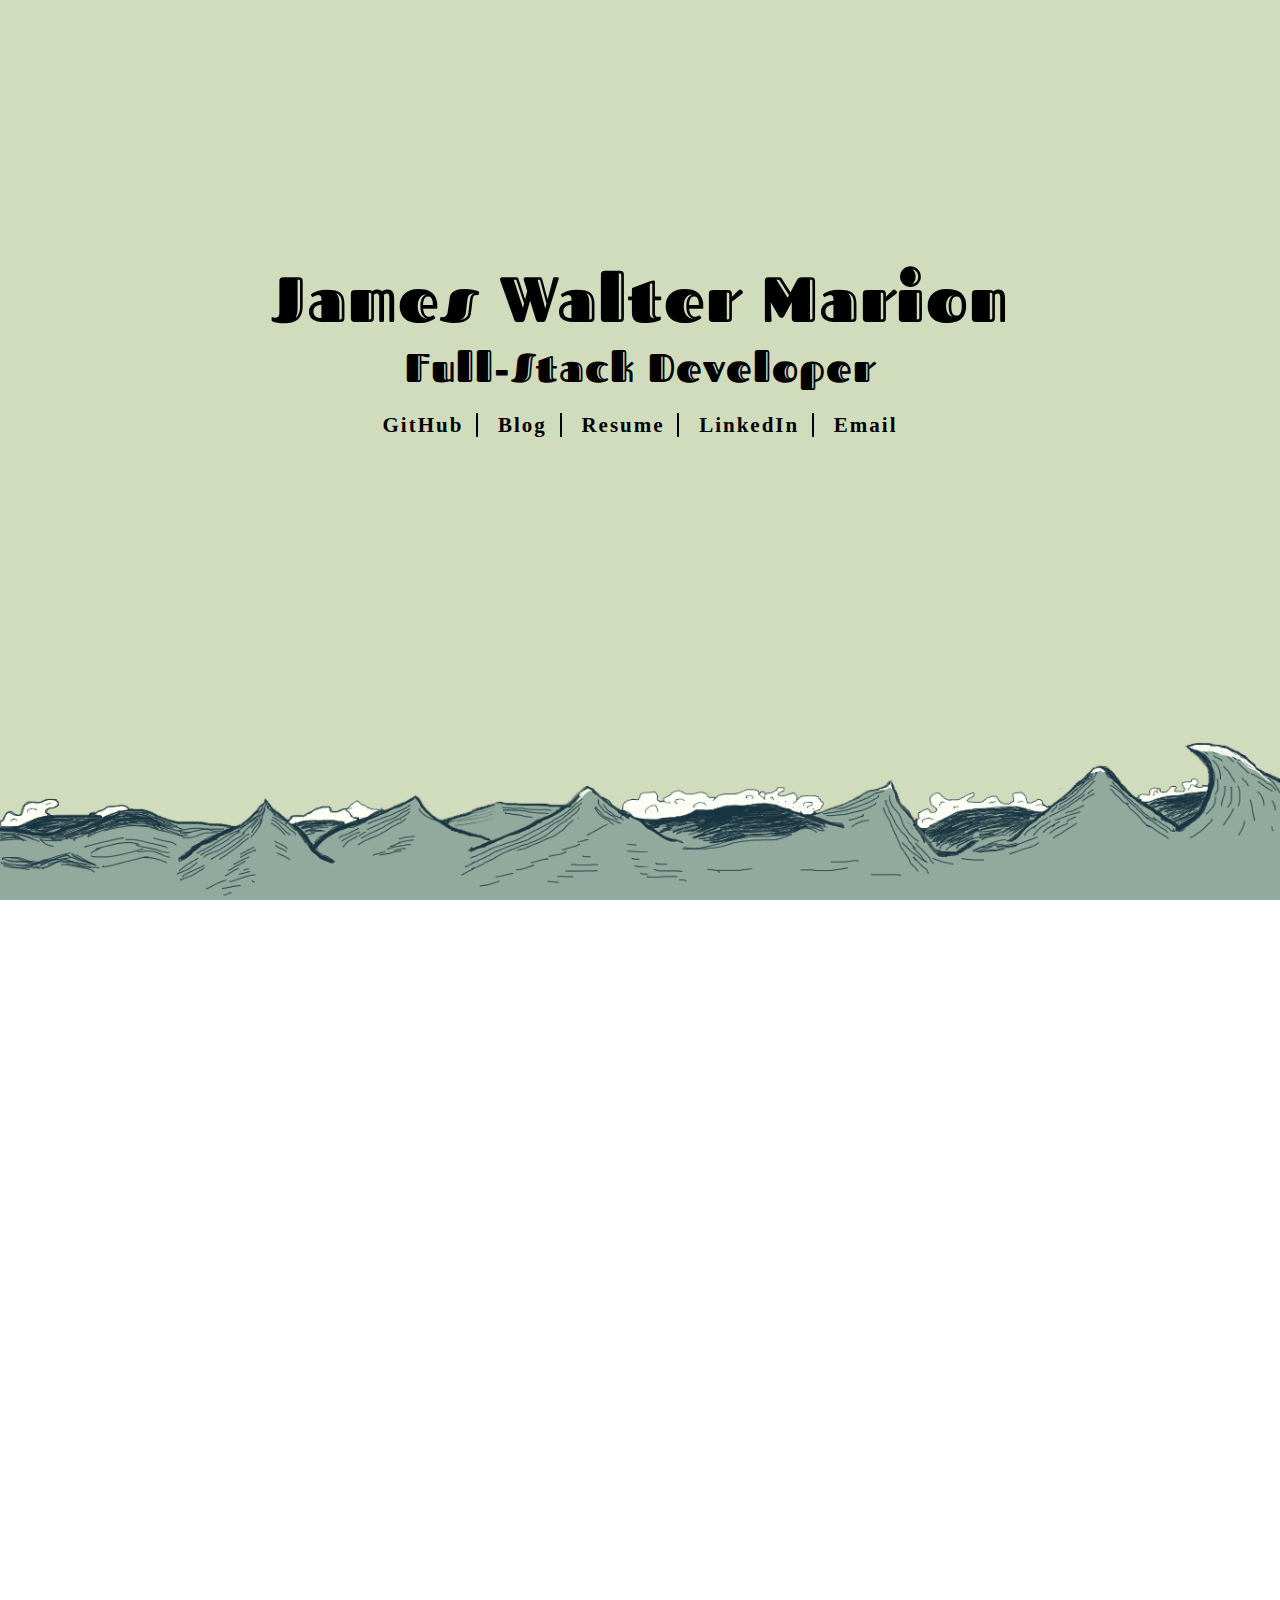
<file: index.html>
<!DOCTYPE html>
<html>

<head>
    <meta name="viewport" content="width=device-width, initial-scale=1">
    <title>James Marion</title>
    <link rel="stylesheet" href="./style.css">
    <link rel="stylesheet" type="text/css" href="./jquery.fullPage.css" />
    <link href="https://fonts.googleapis.com/css?family=Diplomata+SC|Ewert|Fascinate+Inline|Dosis" rel="stylesheet">
    <script src="./jquery.js" charset="utf-8"></script>
    <script src="./jquery.fullPage.js" charset="utf-8"></script>
    <script src="./in-view.min.js" charset="utf-8"></script>
    <script src="./main.js"></script>
    <link rel="shortcut icon" href="favicon.ico" type="image/x-icon" />
    <!--test-->
    <!--test again-->
</head>

<body>
    <div id="fullpage">
        <div class="section firstPage">
            <h1>James Walter Marion</h1>
            <h2>Full-Stack Developer</h2>
            <h3>
                <span id="gitHub"><a href="https://github.com/jwmarion" target="_blank">GitHub</a></span>
                <span><a href="https://medium.com/@jwmarion" target="_blank">Blog</a></span>
                <span id="resume"><a href="./media/Resume2.pdf" target="_blank">Resume</a></span>
                <span id="LinkedIn"><a href="https://www.linkedin.com/in/james-marion-88a72855/" target="_blank">LinkedIn</a></span>
                <span id="email"><a href="mailto:jwmarion@gmail.com">Email</a></span>
            </h3>
            <img class="waves" src="./media/waves.png" alt="">
        </div>
        <div class=" secondPage section">
            <div class="pSlides">
            </div>
            <div class="slide">
                <div class="projects">
                    <h1>Projects</h1>
                    <img class="project" src="./media/squid_bj_shadow.png">
                    <img class="project" src="./media/narwhal_lo.png">
                    <img class="project" src="./media/metroid.png">
                </div>
            </div>
            <!-- slides -->
            <!-- project 1 -->
            <div class="slide">
                <div class="projectPage">
                    <h1>Super Fighting Blackjack</h1>
                    <div class="pLeftBlock">
                        <img src="./media/swatchposter.png" alt="">
                    </div>
                    <div class="pRightBlock">
                        <img class="descSign" src="./media/swatchSign.png" alt="">
                        <a href="http://justswatch.me" target="_blank"><img class="demoSign" src="./media/demosign.png" alt=""></a>
                        <a href="https://github.com/jwmarion/justSwatchMe" target="_blank"><img class="gSign" src="./media/gitsign.png" alt=""></a>
                        <img class="bSign" src="./media/projectsign.png" alt="">
                    </div>
                </div>
            </div>

            <div class="slide">
                <div class="projectPage">
                    <h1>Lights out</h1>
                    <div class="pLeftBlock">
                        <img src="./media/lightsoutposter.png" alt="">
                    </div>
                    <div class="pRightBlock">
                        <img class="descSign" src="./media/lightsoutsign.png" alt="">
                        <a href="http://lightsout.jamesmarion.net" target="_blank"><img class="demoSign" src="./media/demosign.png" alt=""></a>
                        <a href="https://github.com/jwmarion/bugout_js" target="_blank"><img class="gSign" src="./media/gitsign.png" alt=""></a>
                        <img class="bSign" src="./media/projectsign.png" alt="">
                    </div>
                </div>
            </div>

            <div class="slide">
                <div class="projectPage">
                    <h1>HuddleUp</h1>
                    <div class="pLeftBlock">
                        <img src="./media/huddleupposter.png" alt="">
                    </div>
                    <div class="pRightBlock">
                        <img class="descSign" src="./media/huddleupsign.png" alt="">
                        <a href="http://letshuddleup.net" target="_blank"><img class="demoSign" src="./media/demosign.png" alt=""></a>
                        <a href="https://github.com/juliemdyer/Huddle-Up" target="_blank"><img class="gSign" src="./media/gitsign.png" alt=""></a>
                        <img class="bSign" src="./media/projectsign.png" alt="">
                    </div>
                </div>
            </div>

        </div>
        <!-- </div>
  <img class="bubbleWave" src="./media/bubblea.png" alt="">
          </div> -->

        <div class="section thirdPage">
            <h1>Technology</h1>
            <div class="learned">
                <h2>What I know</h2>
                <div class="bubbles">
                    <img src="./media/htmlbubble.png" title="HTML">
                    <img src="./media/cssbubble.png" title="CSS">
                    <img src="./media/pythonbubble.png" title="Python">
                    <img src="./media/nodebubble.png" title="Node.Js">

                    <img src="./media/expressbubble.png" title="Express">
                    <img src="./media/jqbubble.png" title="jQuery">
                    <img src="./media/jsbubble.png" title="Javascript">
                    <img src="./media/javabubble.png" title="Java">
                    <img src="./media/sqlbubble.png" title="Sql (Postgre / MySql)">
                    <img src="./media/socketbubble.png" title="Socket.io">
                    <img src="./media/reactbubble.png" title="React">
                    <img src="./media/reduxbubble.png" title="Redux">
                </div>
            </div>
            <div class="learning">
                <h2>What I'm learning</h2>
                <div class="bubbles">
                    <img src="./media/apbubble.png" title="Affinity Photo">
                    <img src="./media/psbubble.png" title="Photoshop">
                    <img src="./media/adbubble.png" title="Affinty Designer">

                </div>
            </div>
        </div>

        <div class="section fourthPage">
            <div class="aboutMe">
                <div class="about">
                    <h2>About Me:</h2>
                    <p>I am a guy who loves to program, ride my bike, read sci-fi, and collect records. In addition, I have discovered a new hobby: Digital Art (all art in this portfolio is my own!). I have a cat named Petra who made sure this page took way longer to create than necessary.</p>
                </div>
                <div class="contact">
                    <h2>Contact Me:</h2>
                    <h3>James Walter Marion III</h3>
                    <div class="contactIcons">
                        <a href="mailto:jwmarion@gmail.com"><img id="emailIcon" class="contactIcon" src="./media/emailIcon.png" alt="Email"></a>
                        <a href="https://www.linkedin.com/in/james-marion-88a72855/" target="_blank"><img class="contactIcon" src="./media/linkedinlogo.png" alt="Linked in"></a>
                        <a href="https://github.com/jwmarion" target="_blank"><img class="contactIcon" src="./media/gitlogo.png" alt="Github"></a>
                        <a href="https://medium.com/@jwmarion" target="_blank"><img class="contactIcon" src="./media/mediumicon.png" alt="Blog"></a>
                    </div>
                </div>
            </div>
            <img id="sand" src="./media/bluesand.png" alt="">
        </div>
    </div>
</body>

</html>
</file>
<file: style.css>
@keyframes scaleUp {
  0%{
    transform: scale(1);
  }
  100%{
    transform: scale(1.075);
  }
}

@keyframes wobble {
  0%{
    transform: translate(0, 0);
  }
  25%{
    transform: translate(10px, 5px);
  }
  50%{
    transform: translate(0px,10px);
  }
  75%{
    transform: translate(10px,5px);
  }
  100%{
    transform: translate(0,10px);
  }

}

@keyframes wobble2 {
  0%{
    transform: translate(0px, 10px);
  }
  25%{
    transform: translate(10px, 5px);
  }
  50%{
    transform: translate(0px,0px);
  }
  75%{
    transform: translate(10px,5px);
  }
  100%{
    transform: translate(0,10px);
  }

}
* {
  margin: 0 0 0 0;
  padding: 0 0 0 0;
}
.bubbleWave{
  position: absolute;
  bottom: 0;
  left: 0;
  width: 50px;
}
.body{
  font-family: 'Diplomata SC', cursive;
}
.firstPage{
  height: 100vh;
  text-align: center;
  background-color: #D1DCBC;
}
h1{
  font-size: 3em;
  letter-spacing: 1px;
    font-family: 'Fascinate Inline', cursive;
}
h2{
  font-size: 2em;
  letter-spacing: 1px;
    font-family: 'Fascinate Inline', cursive;
}
.firstPage h1{
  padding-top: 10vw;
  font-size: 4em;
}
.firstPage h2{
  font-size: 2.5em;
  margin-bottom: 1vw;
  letter-spacing: 1px;
}
.firstPage h3{
  font-size: 1.75em;
  margin-bottom: 26vw;
}
.firstPage span{
  padding: 0 1vw;
  letter-spacing: 2px;
  border-right: 2px solid black;
  font-size: .75em;
}
.firstPage a{
  text-decoration: none;
  color: black
}
#email{
  border-right: none;
}
.waves{
  position: fixed;
  bottom: 0;
  left: 0;
  width: 100%;
}


.secondPage{
  height: 100vh;
  background-color: #90AA9D;
}

.projectPage {
  margin-bottom: 2vw;
  text-align: center;
  font-family: 'Fascinate Inline', cursive;
}

.pLeftBlock{
  position: relative;
  float: left;
  width: 30vw;
  height: 32vw;
  margin-left: 17vw;
}
/*
.pLeftBlock img:first-child{
  height: 32vw;
}*/
.pLeftBlock img{
  height: 32vw;
  top: 3vw;
  left: 3vw;
}

.pRightBlock{
  float: left;
  width: 40vw;
  height: 32vw;
  margin-left: 3vw;
  margin-top: 2vw;
}

.descSign{
  width: 40vw;
  height: 15vw;
}

.demoSign{
  width: 28vw;
  margin-top: 5px;
}
.demoSign:hover{
  animation: scaleUp .2s;
  animation-fill-mode: forwards;
}

.gSign{
  width: 10vw;
  margin-top: 5px;
  float: right;
  cursor:pointer;

}
.gSign:hover{
  animation: scaleUp .2s;
  animation-fill-mode: forwards;
}

.bSign{
  width: 28vw;
  height: 7vw;
  margin-top: 5px;
  cursor:pointer;
}
.bSign:hover{
  animation: scaleUp .2s;
  animation-fill-mode: forwards;
}
.projects{
  text-align: center;
  font-family: 'Fascinate Inline',cursive;
}

.projects img{
  float: left;
  margin:0;
  animation: wobble 10s infinite;
  animation-direction: alternate;
  cursor:pointer;
}
.projects img:nth-of-type(1){
  margin-left: 5vw;
  width: 25vw;
  animation-delay: 0s;
  animation-direction: alternate;

}
.projects img:nth-of-type(2){
  width: 30vw;
  margin-top: 6vw;
  margin-left: 6vw;
  animation: wobble2 10s infinite;
  animation-delay: 0s;
  animation-direction: alternate;
}
.projects img:nth-of-type(3){
  width: 23vw;
  margin-top: 10vw;
  margin-left: 10vw;
  animation-delay: .5s;
}
.projects img:hover{
  animation: scaleUp .2s;
  animation-fill-mode: forwards;

}

.thirdPage{
  height: 50vw;
  letter-spacing: 1px;
  background: linear-gradient(#90AA9D,#3D6070);
  background-color: #3D6070;
    text-align: center;
  }
.thirdPage h1{
  margin-bottom: 12vw;
}

.learned{
  float: left;
  clear: both;
  margin-left: 17vw;
  text-align: center;
  color: black;
  font-family: 'Fascinate Inline', cursive;
}
.learning{
  float: left;
  margin-left: 14vw;
  text-align: center;
  color: black;
  font-family: 'Fascinate Inline', cursive;
}

.bubbles img{
  float: left;
  width: 8vw;
  margin: 0vw;
}
.bubbles img:nth-of-type(3n +4){
  clear: both;
}
/*.bubbles img:nth-of-type(6){
  clear: both;
}*/
.bubbles img:hover{
  animation: scaleUp .2s;
  animation-fill-mode: forwards;

}
.fourthPage{
  background: linear-gradient(#3D6070,#183442);
}

.about{
  float: left;
  width: 35%;
  margin-left: 15%;
  color: #D1DCBC;
  font-family: 'Dosis', cursive;
}
.contact{
  float: left;
  width: 35%;
  margin-left: 15%;
  color: #D1DCBC;
  font-family: 'Dosis', cursive;
}
.contactIcons img{
  float:left;
  width: 60px;
  margin-right: 1vw;
}
.contactIcons img:hover{
  animation: scaleUp .2s;
  animation-fill-mode: forwards;
}
.contact h3{
  font-size: 2em;
}

#sand{
  position: absolute;
  bottom: 0;
  left: 0;
  width: 100%;
}

@media only screen and (max-width: 767px){
.firstPage h1{
  font-size: 3em;
}
.firstPage h2{
  font-size: 1.5em;
}
h1{
  font-size: 2em;

}
h2{
  font-size: 1.5em;

}
.contact h3{
  font-size: 1.5em;

}
#resume{
  border-right: none;
}
.waves{
  width: 250vw;
}
.slide{
  margin-top:-15vw;
}

.pRightBlock{
  clear: left;
}
.projects img:nth-of-type(3){
  width: 23vw;
  margin-top: 3vw;
  margin-left: 10vw;
  animation-delay: .5s;
}
.learning{
  float: none;
  width: 100%;
  margin: auto;
  margin-top: 50vw;
}
.learned{
  display: block;
  float: none;
  width: 100%;
  margin: auto;
}
.bubbles{
  display: block;
  width: 80%;
  margin: auto;

}

.project{
  clear: left;
  /*width: 50vw;*/
}

.projects img:nth-of-type(1){
    margin-left: 32vw;
    width: 40vw;
}

.projects img:nth-of-type(2){
    margin-left: 28vw;
    width: 45vw;
}

.projects img:nth-of-type(3){
  margin-left: 30vw;
  width: 45vw;
}

.bubbles img{
  clear: none;
  width: 15vw;
  height: 15vw;
  margin-left: 7vw;
}
.aboutMe{
  width: 100%;
  font-size: 1em;
}
.about{
  width:auto;

}
.contact{
  clear: left;
  width: 100%;
  margin-top: 10vw;
}
.contactIcon{
  width: 40px;;
}
.pLeftBlock{
  display: block;
  width: 80vw;
  height: 45vw;
  margin: auto;
}
.pLeftBlock img{
  width: 85vw;
  height: 45vw;
  margin-left: 10vw;
  margin-bottom: 10vw;
}
.pRightBlock{
  clear: left;
  width: 100%;

}
.descSign{
  width: 80vw;
  height: 30vw;
  margin-left: -2vw;
}
.demoSign{
  width: 60vw;
  float: left;
  margin-left: 10vw;
}

.gSign{
  float: left;
  margin-left: 3vw;
}
.bSign{
  clear: both;
  width: 40vw;
  height: 10vw;
}
.about{
  margin-left: 7%
}
.contact{
  margin-left: 7%
}
#sand{
  width: 250vw;
}

}
</file>
